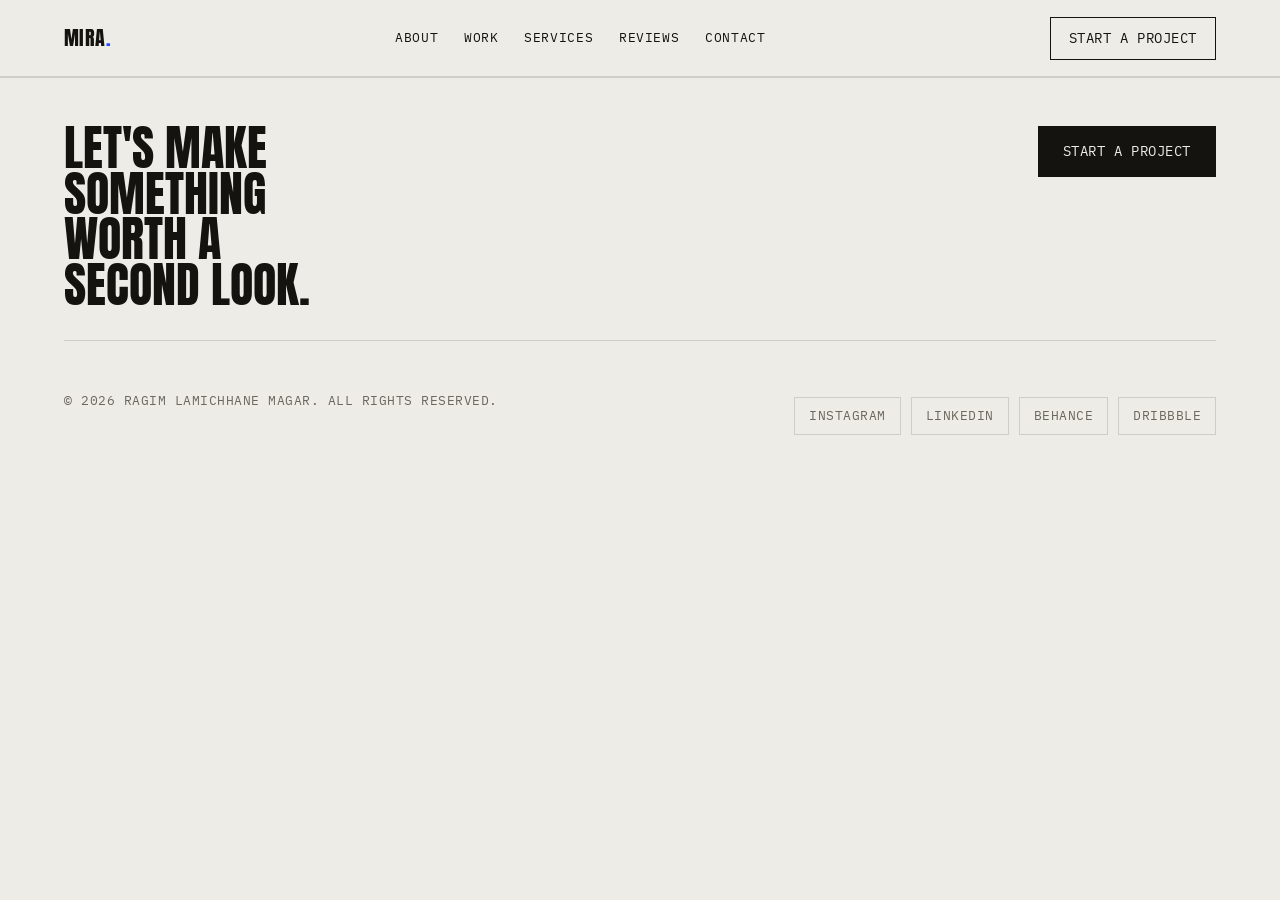
<file: project.html>
<!DOCTYPE html>
<html lang="en">
<head>
  <meta charset="UTF-8" />
  <meta name="viewport" content="width=device-width, initial-scale=1.0" />
  <title>Project — Mira Solano</title>
  <meta name="description" content="Graphic design project case study." />

  <meta property="og:type" content="article" />
  <meta property="og:title" content="Project — Mira Solano" />
  <meta property="og:description" content="Graphic design project case study." />
  <meta property="og:image" content="" />

  <link rel="icon" type="image/svg+xml" href="assets/images/favicon.svg" />

  <link rel="preconnect" href="https://fonts.googleapis.com" />
  <link rel="preconnect" href="https://fonts.gstatic.com" crossorigin />
  <link
    href="https://fonts.googleapis.com/css2?family=Anton&family=IBM+Plex+Mono:wght@400;500&family=Inter:wght@400;500;600&display=swap"
    rel="stylesheet"
  />

  <link rel="stylesheet" href="style.css" />
</head>
<body>

  <header class="nav">
    <div class="wrap">
      <a href="index.html" class="nav-logo">Mira<span>.</span></a>
      <nav class="nav-links" aria-label="Primary">
        <a href="index.html#about">About</a>
        <a href="index.html#portfolio">Work</a>
        <a href="index.html#services">Services</a>
        <a href="index.html#testimonials">Reviews</a>
        <a href="index.html#contact">Contact</a>
      </nav>
      <div class="nav-actions">
        <a href="index.html#contact" class="btn nav-cta">Start a project</a>
        <button class="nav-toggle" data-nav-toggle aria-label="Toggle menu" aria-expanded="false">
          <span></span><span></span><span></span>
        </button>
      </div>
    </div>
  </header>

  <div class="mobile-menu" data-mobile-menu>
    <ul>
      <li><a href="index.html#about">About</a></li>
      <li><a href="index.html#portfolio">Work</a></li>
      <li><a href="index.html#services">Services</a></li>
      <li><a href="index.html#testimonials">Reviews</a></li>
      <li><a href="index.html#contact">Contact</a></li>
    </ul>
  </div>

  <main data-project-main>
    <section class="project-hero wrap">
      <a href="index.html#portfolio" class="back-link">← Back to portfolio</a>

      <div class="project-title-block">
        <div>
          <span class="eyebrow" data-project-category></span>
          <h1 data-project-title style="margin-top:14px;"></h1>
        </div>
        <dl class="project-specs" data-project-specs></dl>
      </div>
    </section>

    <section class="wrap">
      <img class="project-cover" data-project-cover src="" alt="" />

      <div class="project-body">
        <div class="project-copy">
          <h2>Overview</h2>
          <p data-project-overview></p>
          <h2>The challenge</h2>
          <p data-project-challenge></p>
        </div>
        <div class="project-copy">
          <h2>The solution</h2>
          <p data-project-solution></p>

          <div data-project-testimonial style="border-top:1px solid var(--line); padding-top:24px; margin-top:8px;">
            <p style="font-size:18px; line-height:1.6;">
              &ldquo;<span data-testimonial-quote></span>&rdquo;
            </p>
            <div class="testimonial-person" style="margin-top:16px;">
              <img data-testimonial-image src="" alt="" style="width:44px;height:44px;border-radius:50%;border:1px solid var(--line);" />
              <div>
                <span class="testimonial-name" data-testimonial-name></span>
                <span class="testimonial-company" data-testimonial-company></span>
              </div>
            </div>
          </div>

          <p data-project-link-wrap style="margin-top:24px;">
            <a data-project-link href="" target="_blank" rel="noopener" class="btn"></a>
          </p>
        </div>
      </div>

      <div class="project-gallery" data-project-gallery></div>

      <h3 class="related-heading">More work</h3>
      <div class="related-grid" data-related-grid></div>
    </section>
  </main>

  <footer class="site-footer">
    <div class="wrap">
      <div class="footer-top">
        <p class="footer-headline">Let's make something worth a second look.</p>
        <a href="index.html#contact" class="btn btn-solid">Start a project</a>
      </div>
      <div class="footer-bottom">
        <span>&copy; <span data-year></span> <span data-site-name></span>. All rights reserved.</span>
        <div class="social-list" data-social-list></div>
      </div>
    </div>
  </footer>

  <script src="data.js"></script>
  <script src="project.js"></script>
</body>
</html>
</file>
<file: style.css>
/* ============================================================
   STYLE.CSS
   ------------------------------------------------------------
   Organized in sections:
   1. Design tokens (colors, type, spacing) — change your
      color palette or fonts here and it updates everywhere.
   2. Reset / base
   3. Layout helpers
   4. Components (nav, hero, about, portfolio, services,
      testimonials, contact, chat, footer)
   5. Project detail page
   6. Responsive breakpoints
   ============================================================ */

/* ------------------------------------------------------------
   1. DESIGN TOKENS
   ------------------------------------------------------------ */
:root {
  /* Colors — a print-poster palette: ink on paper, cobalt +
     mustard as the two "spot color" accents. */
  --paper: #eeece6;
  --paper-raised: #f7f6f2;
  --ink: #14130f;
  --ink-soft: #4a4840;
  --muted: #6b685f;
  --line: rgba(20, 19, 15, 0.14);
  --cobalt: #2a4bff;
  --mustard: #f2b705;
  --coral: #e8563a;
  --forest: #1f6e43;

  /* Type */
  --font-display: "Anton", "Archivo Black", sans-serif;
  --font-body: "Inter", -apple-system, BlinkMacSystemFont, sans-serif;
  --font-mono: "IBM Plex Mono", "SFMono-Regular", monospace;

  /* Spacing / layout */
  --gutter: clamp(20px, 5vw, 64px);
  --max-width: 1320px;
  --radius: 2px;

  /* Motion */
  --ease: cubic-bezier(0.22, 1, 0.36, 1);
}

/* ------------------------------------------------------------
   2. RESET / BASE
   ------------------------------------------------------------ */
* {
  box-sizing: border-box;
}

html {
  scroll-behavior: smooth;
}

@media (prefers-reduced-motion: reduce) {
  html {
    scroll-behavior: auto;
  }
  * {
    animation-duration: 0.01ms !important;
    animation-iteration-count: 1 !important;
    transition-duration: 0.01ms !important;
    scroll-behavior: auto !important;
  }
}

body {
  margin: 0;
  background: var(--paper);
  color: var(--ink);
  font-family: var(--font-body);
  font-size: 16px;
  line-height: 1.5;
  -webkit-font-smoothing: antialiased;
}

img {
  max-width: 100%;
  display: block;
}

a {
  color: inherit;
  text-decoration: none;
}

button {
  font-family: inherit;
  cursor: pointer;
}

ul {
  margin: 0;
  padding: 0;
  list-style: none;
}

h1, h2, h3, h4 {
  margin: 0;
  font-weight: normal;
}

p {
  margin: 0;
}

:focus-visible {
  outline: 3px solid var(--cobalt);
  outline-offset: 3px;
}

/* ------------------------------------------------------------
   3. LAYOUT HELPERS
   ------------------------------------------------------------ */
.wrap {
  max-width: var(--max-width);
  margin: 0 auto;
  padding-left: var(--gutter);
  padding-right: var(--gutter);
}

.section {
  padding: clamp(64px, 10vw, 140px) 0;
  position: relative;
}

.section-head {
  display: flex;
  justify-content: space-between;
  align-items: flex-end;
  gap: 24px;
  margin-bottom: clamp(36px, 6vw, 72px);
  border-bottom: 1px solid var(--line);
  padding-bottom: 20px;
}

.eyebrow {
  font-family: var(--font-mono);
  font-size: 13px;
  letter-spacing: 0.08em;
  text-transform: uppercase;
  color: var(--muted);
  display: inline-flex;
  align-items: center;
  gap: 10px;
}

.eyebrow::before {
  content: "";
  width: 8px;
  height: 8px;
  background: var(--cobalt);
  display: inline-block;
}

.section-title {
  font-family: var(--font-display);
  font-size: clamp(34px, 5.5vw, 64px);
  line-height: 0.95;
  letter-spacing: -0.01em;
  text-transform: uppercase;
}

.section-index {
  font-family: var(--font-mono);
  font-size: 13px;
  color: var(--muted);
  white-space: nowrap;
}

/* Reveal-on-scroll utility — script.js toggles .is-visible */
.reveal {
  opacity: 0;
  transform: translateY(24px);
  transition: opacity 0.7s var(--ease), transform 0.7s var(--ease);
}

.reveal.is-visible {
  opacity: 1;
  transform: translateY(0);
}

/* Crop-mark corner decoration — a nod to print registration
   marks, used sparingly as a structural accent. */
.crop-marks {
  position: absolute;
  inset: 18px;
  pointer-events: none;
  z-index: 0;
}

.crop-marks span {
  position: absolute;
  width: 16px;
  height: 16px;
  border: 1px solid var(--ink);
  opacity: 0.25;
}

.crop-marks span:nth-child(1) { top: 0; left: 0; border-right: none; border-bottom: none; }
.crop-marks span:nth-child(2) { top: 0; right: 0; border-left: none; border-bottom: none; }
.crop-marks span:nth-child(3) { bottom: 0; left: 0; border-right: none; border-top: none; }
.crop-marks span:nth-child(4) { bottom: 0; right: 0; border-left: none; border-top: none; }

.btn {
  display: inline-flex;
  align-items: center;
  gap: 10px;
  font-family: var(--font-mono);
  font-size: 14px;
  letter-spacing: 0.04em;
  text-transform: uppercase;
  padding: 14px 24px;
  border: 1px solid var(--ink);
  background: transparent;
  color: var(--ink);
  transition: background 0.3s var(--ease), color 0.3s var(--ease), transform 0.3s var(--ease);
}

.btn:hover {
  background: var(--ink);
  color: var(--paper);
  transform: translateY(-2px);
}

.btn-solid {
  background: var(--ink);
  color: var(--paper);
}

.btn-solid:hover {
  background: var(--cobalt);
  border-color: var(--cobalt);
  color: var(--paper);
}

.btn-arrow {
  transition: transform 0.3s var(--ease);
}

.btn:hover .btn-arrow {
  transform: translateX(4px);
}

/* ------------------------------------------------------------
   4. NAVIGATION
   ------------------------------------------------------------ */
.nav {
  position: sticky;
  top: 0;
  z-index: 100;
  background: var(--paper);
  border-bottom: 1px solid var(--line);
}

.nav .wrap {
  display: flex;
  align-items: center;
  justify-content: space-between;
  height: 76px;
}

.nav-logo {
  font-family: var(--font-display);
  font-size: 20px;
  letter-spacing: 0.02em;
  text-transform: uppercase;
}

.nav-logo span {
  color: var(--cobalt);
}

.nav-links {
  display: flex;
  gap: clamp(16px, 2vw, 36px);
  font-family: var(--font-mono);
  font-size: 13px;
  text-transform: uppercase;
  letter-spacing: 0.05em;
}

.nav-links a {
  position: relative;
  padding: 4px 0;
}

.nav-links a::after {
  content: "";
  position: absolute;
  left: 0;
  bottom: -2px;
  width: 0;
  height: 2px;
  background: var(--cobalt);
  transition: width 0.3s var(--ease);
}

.nav-links a:hover::after,
.nav-links a.active::after {
  width: 100%;
}

.nav-actions {
  display: flex;
  align-items: center;
  gap: 16px;
}

.nav-cta {
  display: none;
}

@media (min-width: 720px) {
  .nav-cta {
    display: inline-flex;
    padding: 10px 18px;
  }
}

.nav-toggle {
  display: flex;
  flex-direction: column;
  gap: 5px;
  background: none;
  border: none;
  padding: 8px 4px;
}

.nav-toggle span {
  width: 24px;
  height: 2px;
  background: var(--ink);
  transition: transform 0.3s var(--ease), opacity 0.3s var(--ease);
}

.nav-toggle[aria-expanded="true"] span:nth-child(1) {
  transform: translateY(7px) rotate(45deg);
}

.nav-toggle[aria-expanded="true"] span:nth-child(2) {
  opacity: 0;
}

.nav-toggle[aria-expanded="true"] span:nth-child(3) {
  transform: translateY(-7px) rotate(-45deg);
}

@media (min-width: 900px) {
  .nav-toggle {
    display: none;
  }
}

.mobile-menu {
  display: none;
  position: fixed;
  inset: 76px 0 0 0;
  background: var(--paper);
  z-index: 99;
  padding: 40px var(--gutter);
  transform: translateY(-12px);
  opacity: 0;
  pointer-events: none;
  transition: opacity 0.3s var(--ease), transform 0.3s var(--ease);
}

.mobile-menu.is-open {
  display: block;
  opacity: 1;
  transform: translateY(0);
  pointer-events: auto;
}

.mobile-menu ul {
  display: flex;
  flex-direction: column;
  gap: 28px;
}

.mobile-menu a {
  font-family: var(--font-display);
  font-size: 32px;
  text-transform: uppercase;
}

@media (min-width: 900px) {
  .nav-links {
    display: flex;
  }
  .mobile-menu {
    display: none !important;
  }
}

@media (max-width: 899px) {
  .nav-links {
    display: none;
  }
}

/* ------------------------------------------------------------
   HERO
   ------------------------------------------------------------ */
.hero {
  padding-top: clamp(48px, 8vw, 96px);
  padding-bottom: clamp(48px, 8vw, 96px);
  position: relative;
  overflow: hidden;
}

.hero .wrap {
  display: grid;
  grid-template-columns: 1.1fr 0.9fr;
  gap: clamp(32px, 5vw, 80px);
  align-items: center;
}

.hero-content {
  position: relative;
  z-index: 1;
}

.hero-headline {
  font-family: var(--font-display);
  font-size: clamp(42px, 7vw, 92px);
  line-height: 0.94;
  text-transform: uppercase;
  letter-spacing: -0.01em;
  margin: 20px 0 28px;
  white-space: pre-line;
}

.hero-headline em {
  font-style: normal;
  color: var(--cobalt);
}

.hero-description {
  font-size: clamp(16px, 1.6vw, 19px);
  color: var(--ink-soft);
  max-width: 44ch;
  margin-bottom: 36px;
}

.hero-ctas {
  display: flex;
  flex-wrap: wrap;
  gap: 16px;
}

.hero-visual {
  position: relative;
}

.hero-visual img {
  width: 100%;
  border: 1px solid var(--line);
}

.hero-visual::before {
  content: "FIG. 01";
  position: absolute;
  top: -28px;
  left: 0;
  font-family: var(--font-mono);
  font-size: 12px;
  letter-spacing: 0.08em;
  color: var(--muted);
}

.marquee {
  border-top: 1px solid var(--line);
  border-bottom: 1px solid var(--line);
  overflow: hidden;
  padding: 18px 0;
  background: var(--ink);
}

.marquee-track {
  display: flex;
  width: max-content;
  animation: marquee 32s linear infinite;
}

.marquee-track span {
  font-family: var(--font-mono);
  font-size: 14px;
  letter-spacing: 0.08em;
  text-transform: uppercase;
  color: var(--paper);
  padding: 0 28px;
  white-space: nowrap;
}

.marquee-track span::after {
  content: "—";
  margin-left: 28px;
  color: var(--mustard);
}

@keyframes marquee {
  from { transform: translateX(0); }
  to { transform: translateX(-50%); }
}

/* ------------------------------------------------------------
   ABOUT
   ------------------------------------------------------------ */
.about-grid {
  display: grid;
  grid-template-columns: 0.85fr 1.15fr;
  gap: clamp(32px, 5vw, 72px);
}

.about-image {
  position: relative;
}

.about-image img {
  width: 100%;
  border: 1px solid var(--line);
}

.about-bio p {
  font-size: 17px;
  color: var(--ink-soft);
  margin-bottom: 18px;
  max-width: 62ch;
}

.about-philosophy {
  font-family: var(--font-display);
  font-size: clamp(22px, 2.6vw, 32px);
  text-transform: uppercase;
  line-height: 1.15;
  margin: 32px 0;
  padding: 24px 0;
  border-top: 1px solid var(--line);
  border-bottom: 1px solid var(--line);
}

.about-cols {
  display: grid;
  grid-template-columns: repeat(3, 1fr);
  gap: 28px;
  margin-top: 40px;
}

.about-col h4 {
  font-family: var(--font-mono);
  font-size: 12px;
  letter-spacing: 0.08em;
  text-transform: uppercase;
  color: var(--muted);
  margin-bottom: 14px;
}

.about-col ul li {
  padding: 8px 0;
  border-top: 1px solid var(--line);
  font-size: 14.5px;
}

.about-col ul li:first-child {
  border-top: none;
}

.exp-role {
  display: block;
}

.exp-org {
  color: var(--muted);
}

.exp-years {
  font-family: var(--font-mono);
  font-size: 12px;
  color: var(--muted);
  display: block;
  margin-top: 2px;
}

/* ------------------------------------------------------------
   PORTFOLIO
   ------------------------------------------------------------ */
.filter-bar {
  display: flex;
  flex-wrap: wrap;
  gap: 10px;
  margin-bottom: clamp(28px, 4vw, 48px);
}

.filter-btn {
  font-family: var(--font-mono);
  font-size: 13px;
  letter-spacing: 0.04em;
  text-transform: uppercase;
  padding: 9px 16px;
  border: 1px solid var(--line);
  background: transparent;
  color: var(--ink-soft);
  transition: all 0.25s var(--ease);
}

.filter-btn:hover {
  border-color: var(--ink);
  color: var(--ink);
}

.filter-btn.is-active {
  background: var(--ink);
  border-color: var(--ink);
  color: var(--paper);
}

.portfolio-grid {
  display: grid;
  grid-template-columns: repeat(2, 1fr);
  gap: clamp(20px, 3vw, 40px);
}

.project-card {
  position: relative;
  border: 1px solid var(--line);
  overflow: hidden;
  background: var(--paper-raised);
  transition: transform 0.3s var(--ease), opacity 0.3s var(--ease);
}

.project-card.is-hidden {
  display: none;
}

.project-card .thumb {
  position: relative;
  overflow: hidden;
  aspect-ratio: 4 / 3;
}

.project-card .thumb img {
  width: 100%;
  height: 100%;
  object-fit: cover;
  transition: transform 0.6s var(--ease);
}

.project-card:hover .thumb img {
  transform: scale(1.06);
}

.project-card .spec-panel {
  position: absolute;
  inset: auto 0 0 0;
  background: var(--ink);
  color: var(--paper);
  padding: 16px 18px;
  transform: translateY(100%);
  transition: transform 0.4s var(--ease);
  font-family: var(--font-mono);
}

.project-card:hover .spec-panel,
.project-card:focus-within .spec-panel {
  transform: translateY(0);
}

.spec-panel dl {
  display: grid;
  grid-template-columns: auto 1fr;
  gap: 4px 12px;
  margin: 0;
  font-size: 12px;
}

.spec-panel dt {
  color: var(--mustard);
  text-transform: uppercase;
  letter-spacing: 0.06em;
}

.spec-panel dd {
  margin: 0;
  color: var(--paper);
}

.project-meta {
  padding: 18px 20px 22px;
}

.project-meta .cat {
  font-family: var(--font-mono);
  font-size: 12px;
  color: var(--cobalt);
  text-transform: uppercase;
  letter-spacing: 0.06em;
}

.project-meta h3 {
  font-family: var(--font-display);
  font-size: clamp(20px, 2.2vw, 26px);
  text-transform: uppercase;
  margin-top: 8px;
  letter-spacing: -0.01em;
}

.project-card-link {
  display: block;
  color: inherit;
}

.portfolio-empty {
  grid-column: 1 / -1;
  text-align: center;
  padding: 60px 0;
  color: var(--muted);
  font-family: var(--font-mono);
  font-size: 14px;
  display: none;
}

.portfolio-empty.is-visible {
  display: block;
}

/* Custom cursor shown only on desktop pointer devices while
   hovering the portfolio grid — the site's signature detail. */
.grid-cursor {
  position: fixed;
  top: 0;
  left: 0;
  width: 84px;
  height: 84px;
  border-radius: 50%;
  background: var(--cobalt);
  color: var(--paper);
  font-family: var(--font-mono);
  font-size: 12px;
  letter-spacing: 0.06em;
  text-transform: uppercase;
  display: flex;
  align-items: center;
  justify-content: center;
  pointer-events: none;
  z-index: 200;
  opacity: 0;
  transform: translate(-50%, -50%) scale(0.6);
  transition: opacity 0.25s var(--ease), transform 0.25s var(--ease);
}

.grid-cursor.is-active {
  opacity: 1;
  transform: translate(-50%, -50%) scale(1);
}

@media (hover: none), (pointer: coarse) {
  .grid-cursor {
    display: none;
  }
}

/* ------------------------------------------------------------
   SERVICES
   ------------------------------------------------------------ */
.services-grid {
  display: grid;
  grid-template-columns: repeat(3, 1fr);
  gap: 1px;
  background: var(--line);
  border: 1px solid var(--line);
}

.service-card {
  background: var(--paper);
  padding: 32px 28px;
  transition: background 0.3s var(--ease);
}

.service-card:hover {
  background: var(--paper-raised);
}

.service-icon {
  width: 40px;
  height: 40px;
  margin-bottom: 20px;
  color: var(--cobalt);
}

.service-icon svg {
  width: 100%;
  height: 100%;
}

.service-card h3 {
  font-family: var(--font-display);
  font-size: 19px;
  text-transform: uppercase;
  margin-bottom: 10px;
  letter-spacing: -0.01em;
}

.service-card p {
  color: var(--ink-soft);
  font-size: 14.5px;
  margin-bottom: 16px;
}

.service-price {
  font-family: var(--font-mono);
  font-size: 12.5px;
  color: var(--muted);
  text-transform: uppercase;
  letter-spacing: 0.04em;
}

/* ------------------------------------------------------------
   TESTIMONIALS
   ------------------------------------------------------------ */
.testimonial-track {
  display: grid;
  grid-template-columns: repeat(2, 1fr);
  gap: clamp(20px, 3vw, 40px);
}

.testimonial-card {
  border: 1px solid var(--line);
  padding: 28px;
  background: var(--paper-raised);
  display: flex;
  flex-direction: column;
  gap: 18px;
}

.testimonial-rating {
  font-family: var(--font-mono);
  color: var(--mustard);
  letter-spacing: 2px;
  font-size: 14px;
}

.testimonial-review {
  font-size: 16.5px;
  line-height: 1.6;
  color: var(--ink);
}

.testimonial-review::before {
  content: "\201C";
}

.testimonial-review::after {
  content: "\201D";
}

.testimonial-person {
  display: flex;
  align-items: center;
  gap: 14px;
  margin-top: auto;
}

.testimonial-person img {
  width: 48px;
  height: 48px;
  border-radius: 50%;
  border: 1px solid var(--line);
}

.testimonial-name {
  font-weight: 600;
  font-size: 14.5px;
}

.testimonial-company {
  font-family: var(--font-mono);
  font-size: 12px;
  color: var(--muted);
  text-transform: uppercase;
}

/* ------------------------------------------------------------
   CONTACT
   ------------------------------------------------------------ */
.contact-grid {
  display: grid;
  grid-template-columns: 1fr 1.2fr;
  gap: clamp(32px, 5vw, 72px);
}

.contact-info p {
  color: var(--ink-soft);
  font-size: 16px;
  max-width: 40ch;
  margin-bottom: 28px;
}

.contact-detail {
  margin-bottom: 22px;
}

.contact-detail dt {
  font-family: var(--font-mono);
  font-size: 12px;
  text-transform: uppercase;
  color: var(--muted);
  letter-spacing: 0.06em;
  margin-bottom: 4px;
}

.contact-detail dd {
  margin: 0;
  font-size: 16px;
}

.social-list {
  display: flex;
  flex-wrap: wrap;
  gap: 10px;
  margin-top: 32px;
}

.social-list a {
  font-family: var(--font-mono);
  font-size: 13px;
  text-transform: uppercase;
  border: 1px solid var(--line);
  padding: 8px 14px;
  transition: all 0.25s var(--ease);
}

.social-list a:hover {
  border-color: var(--ink);
  background: var(--ink);
  color: var(--paper);
}

.form-row {
  display: grid;
  grid-template-columns: 1fr 1fr;
  gap: 18px;
}

.field {
  margin-bottom: 18px;
}

.field label {
  display: block;
  font-family: var(--font-mono);
  font-size: 12px;
  text-transform: uppercase;
  letter-spacing: 0.05em;
  color: var(--muted);
  margin-bottom: 8px;
}

.field input,
.field select,
.field textarea {
  width: 100%;
  border: 1px solid var(--line);
  background: var(--paper-raised);
  padding: 12px 14px;
  font-family: var(--font-body);
  font-size: 15px;
  color: var(--ink);
  transition: border-color 0.25s var(--ease);
}

.field input:focus,
.field select:focus,
.field textarea:focus {
  border-color: var(--cobalt);
  outline: none;
}

.field textarea {
  resize: vertical;
  min-height: 120px;
}

.field-file {
  border: 1px dashed var(--line);
  padding: 20px;
  text-align: center;
  font-family: var(--font-mono);
  font-size: 13px;
  color: var(--muted);
  cursor: pointer;
  transition: border-color 0.25s var(--ease);
}

.field-file:hover {
  border-color: var(--cobalt);
  color: var(--ink);
}

.field-file input[type="file"] {
  display: none;
}

.form-note {
  font-family: var(--font-mono);
  font-size: 12px;
  color: var(--muted);
  margin-top: 16px;
}

.form-success {
  display: none;
  border: 1px solid var(--forest);
  color: var(--forest);
  padding: 14px 16px;
  font-family: var(--font-mono);
  font-size: 13px;
  margin-top: 18px;
}

.form-success.is-visible {
  display: block;
}

/* ------------------------------------------------------------
   CLIENT CHAT PANEL
   ------------------------------------------------------------ */
.chat-panel {
  border: 1px solid var(--line);
  background: var(--paper-raised);
  display: flex;
  flex-direction: column;
  max-width: 480px;
  margin-top: 20px;
}

.chat-header {
  padding: 14px 18px;
  border-bottom: 1px solid var(--line);
  font-family: var(--font-mono);
  font-size: 12px;
  text-transform: uppercase;
  letter-spacing: 0.06em;
  color: var(--muted);
  display: flex;
  justify-content: space-between;
  align-items: center;
}

.chat-dot {
  width: 8px;
  height: 8px;
  background: var(--forest);
  border-radius: 50%;
  display: inline-block;
  margin-right: 6px;
}

.chat-messages {
  padding: 18px;
  display: flex;
  flex-direction: column;
  gap: 12px;
  min-height: 160px;
  max-height: 280px;
  overflow-y: auto;
}

.chat-bubble {
  max-width: 80%;
  padding: 10px 14px;
  font-size: 14px;
  line-height: 1.4;
  border: 1px solid var(--line);
}

.chat-bubble.from-me {
  align-self: flex-end;
  background: var(--ink);
  color: var(--paper);
  border-color: var(--ink);
}

.chat-bubble.from-studio {
  align-self: flex-start;
  background: var(--paper);
}

.chat-form {
  display: flex;
  border-top: 1px solid var(--line);
}

.chat-form input {
  flex: 1;
  border: none;
  background: transparent;
  padding: 14px 16px;
  font-family: var(--font-body);
  font-size: 14px;
}

.chat-form input:focus {
  outline: none;
}

.chat-form button {
  border: none;
  background: var(--cobalt);
  color: var(--paper);
  padding: 0 20px;
  font-family: var(--font-mono);
  font-size: 12px;
  text-transform: uppercase;
}

.chat-disclaimer {
  font-family: var(--font-mono);
  font-size: 12px;
  color: var(--muted);
  max-width: 480px;
  margin-top: 14px;
  line-height: 1.6;
}

/* ------------------------------------------------------------
   FOOTER
   ------------------------------------------------------------ */
.site-footer {
  border-top: 1px solid var(--line);
  padding: 48px 0 32px;
}

.footer-top {
  display: flex;
  justify-content: space-between;
  align-items: flex-start;
  flex-wrap: wrap;
  gap: 24px;
  padding-bottom: 32px;
  border-bottom: 1px solid var(--line);
}

.footer-headline {
  font-family: var(--font-display);
  font-size: clamp(28px, 4vw, 48px);
  text-transform: uppercase;
  max-width: 12ch;
  line-height: 0.95;
}

.footer-bottom {
  display: flex;
  justify-content: space-between;
  align-items: center;
  flex-wrap: wrap;
  gap: 12px;
  padding-top: 24px;
  font-family: var(--font-mono);
  font-size: 12.5px;
  color: var(--muted);
  text-transform: uppercase;
  letter-spacing: 0.04em;
}

.footer-bottom a:hover {
  color: var(--ink);
}

/* ------------------------------------------------------------
   5. PROJECT DETAIL PAGE
   ------------------------------------------------------------ */
.project-hero {
  padding-top: 48px;
}

.back-link {
  font-family: var(--font-mono);
  font-size: 13px;
  text-transform: uppercase;
  color: var(--muted);
  display: inline-flex;
  align-items: center;
  gap: 8px;
  margin-bottom: 32px;
}

.back-link:hover {
  color: var(--ink);
}

.project-title-block {
  border-bottom: 1px solid var(--line);
  padding-bottom: 32px;
  margin-bottom: 32px;
  display: flex;
  justify-content: space-between;
  align-items: flex-end;
  flex-wrap: wrap;
  gap: 20px;
}

.project-title-block h1 {
  font-family: var(--font-display);
  font-size: clamp(36px, 6vw, 72px);
  text-transform: uppercase;
  line-height: 0.95;
}

.project-specs {
  display: grid;
  grid-template-columns: repeat(4, auto);
  gap: 0 32px;
  font-family: var(--font-mono);
  font-size: 13px;
}

.project-specs dt {
  color: var(--muted);
  text-transform: uppercase;
  font-size: 11px;
  letter-spacing: 0.06em;
  margin-bottom: 4px;
}

.project-specs dd {
  margin: 0;
}

.project-cover {
  margin-bottom: 48px;
  border: 1px solid var(--line);
}

.project-body {
  display: grid;
  grid-template-columns: 1fr 1.6fr;
  gap: clamp(32px, 5vw, 72px);
  margin-bottom: 56px;
}

.project-copy h2 {
  font-family: var(--font-mono);
  font-size: 13px;
  text-transform: uppercase;
  letter-spacing: 0.06em;
  color: var(--cobalt);
  margin-bottom: 14px;
}

.project-copy p {
  color: var(--ink-soft);
  font-size: 16px;
  margin-bottom: 28px;
}

.project-gallery {
  display: grid;
  grid-template-columns: 1fr 1fr;
  gap: 20px;
  margin-bottom: 56px;
}

.project-gallery img {
  border: 1px solid var(--line);
  width: 100%;
}

.related-heading {
  font-family: var(--font-mono);
  font-size: 13px;
  text-transform: uppercase;
  letter-spacing: 0.06em;
  color: var(--muted);
  border-top: 1px solid var(--line);
  padding-top: 32px;
  margin-bottom: 24px;
}

.related-grid {
  display: grid;
  grid-template-columns: repeat(3, 1fr);
  gap: 24px;
}

/* ------------------------------------------------------------
   6. RESPONSIVE
   ------------------------------------------------------------ */
@media (max-width: 980px) {
  .hero .wrap {
    grid-template-columns: 1fr;
  }
  .hero-visual {
    order: -1;
  }
  .about-grid {
    grid-template-columns: 1fr;
  }
  .about-cols {
    grid-template-columns: repeat(2, 1fr);
  }
  .services-grid {
    grid-template-columns: repeat(2, 1fr);
  }
  .contact-grid {
    grid-template-columns: 1fr;
  }
  .project-body {
    grid-template-columns: 1fr;
  }
  .related-grid {
    grid-template-columns: repeat(2, 1fr);
  }
}

@media (max-width: 680px) {
  .portfolio-grid {
    grid-template-columns: 1fr;
  }
  .testimonial-track {
    grid-template-columns: 1fr;
  }
  .services-grid {
    grid-template-columns: 1fr;
  }
  .about-cols {
    grid-template-columns: 1fr;
  }
  .form-row {
    grid-template-columns: 1fr;
  }
  .project-specs {
    grid-template-columns: repeat(2, auto);
    row-gap: 16px;
  }
  .related-grid {
    grid-template-columns: 1fr;
  }
  .section-head {
    flex-direction: column;
    align-items: flex-start;
    gap: 8px;
  }
}
</file>
